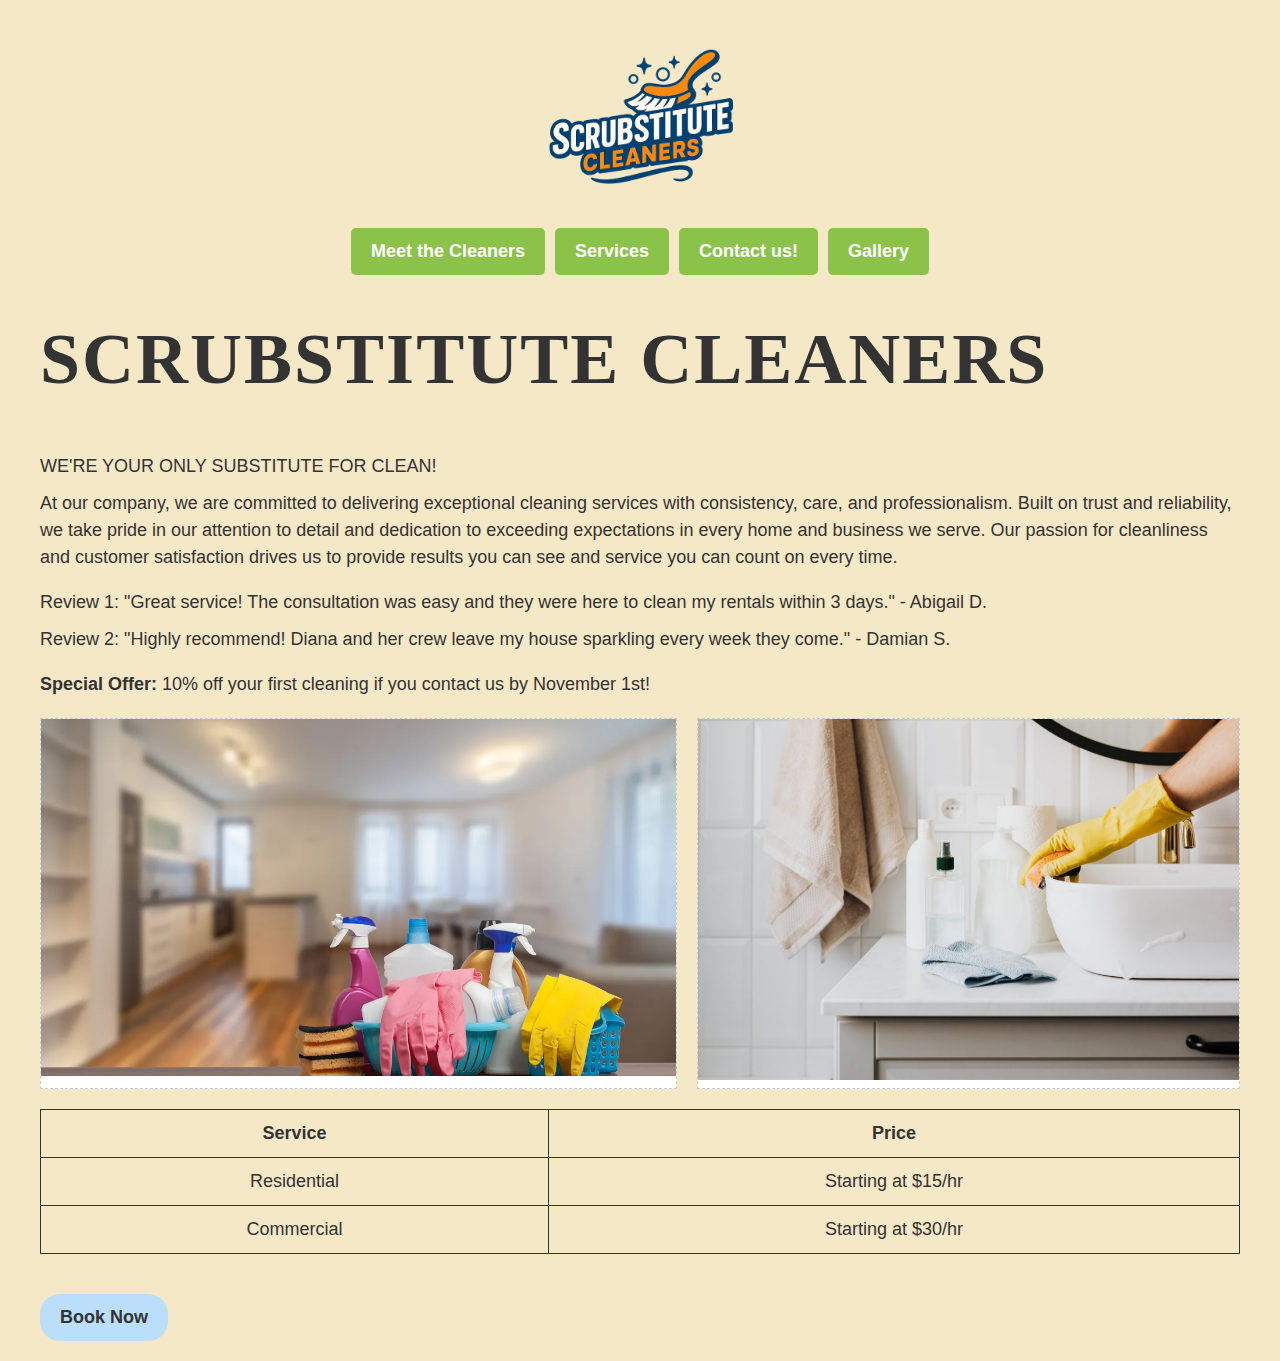
<file: index.html>
<!DOCTYPE html>
<html lang="en">
<head>
    <meta charset="UTF-8">
    <meta name="viewport" content="width=device-width, initial-scale=1.0">
    <meta name="description" content="Welcome to Scrubstitute Cleaners - Professional cleaning services for homes and businesses. Contact us today!">
    <meta name="title" content="Scrubstitute Cleaners - Home Page">
    <title>Scrubstitute Cleaners - Home Page</title>
    <link rel="stylesheet" href="Styles/mainPage.css"> 
</head>
<body>
    <div class="container">
        <header>
            <a href="index.html"><img src="images/logo.png" alt="Scrubstitute Cleaners Logo" class="logo"></a>
            <div class="buttons">
                <a href="Pages/meetTheCleaners.html" class="button">Meet the Cleaners</a>
                <a href="Pages/Services.html" class="button">Services</a>
                <a href="Pages/ContactUs.html" class="button">Contact us!</a>
                <a href="Pages/Gallery.html" class="button">Gallery</a>
            </div>
        </header>
        <h1><strong>SCRUBSTITUTE CLEANERS</strong></h1>
        <div class="content">
            <p>WE'RE YOUR ONLY SUBSTITUTE FOR CLEAN!</p>
            <p>At our company, we are committed to delivering exceptional cleaning services with consistency, care, and professionalism. Built on trust and 
                reliability, we take pride in our attention to detail and dedication to exceeding expectations in every home and business we serve. 
                Our passion for cleanliness and customer satisfaction drives us to provide results you can see and service you can count on every time.</p>
            <ul class="reviews">
                <li>Review 1: "Great service! The consultation was easy and they were here to clean my rentals within 3 days." - Abigail D.</li>
                <li>Review 2: "Highly recommend! Diana and her crew leave my house sparkling every week they come." - Damian S.</li>
            </ul>
            <p><strong>Special Offer:</strong> 10% off your first cleaning if you contact us by November 1st!</p>
        </div>
        <div class="images">
            <div class="small-images">
                <div class="small-image"><img src="images/apartment.webp" alt="Cleaning supplies"></div>
                <div class="small-image"><img src="images/sinkcleaning.jpg" alt="Cleaning bathroom"></div>
            </div>
        </div>
        <table class="pricing">
            <tr><th>Service</th><th>Price</th></tr>
            <tr><td>Residential</td><td>Starting at $15/hr</td></tr>
            <tr><td>Commercial</td><td>Starting at $30/hr</td></tr>
        </table>
        <a href="Pages/ContactUs.html" class="cta-button">Book Now</a>
    </div>
</body>
</html>
</file>
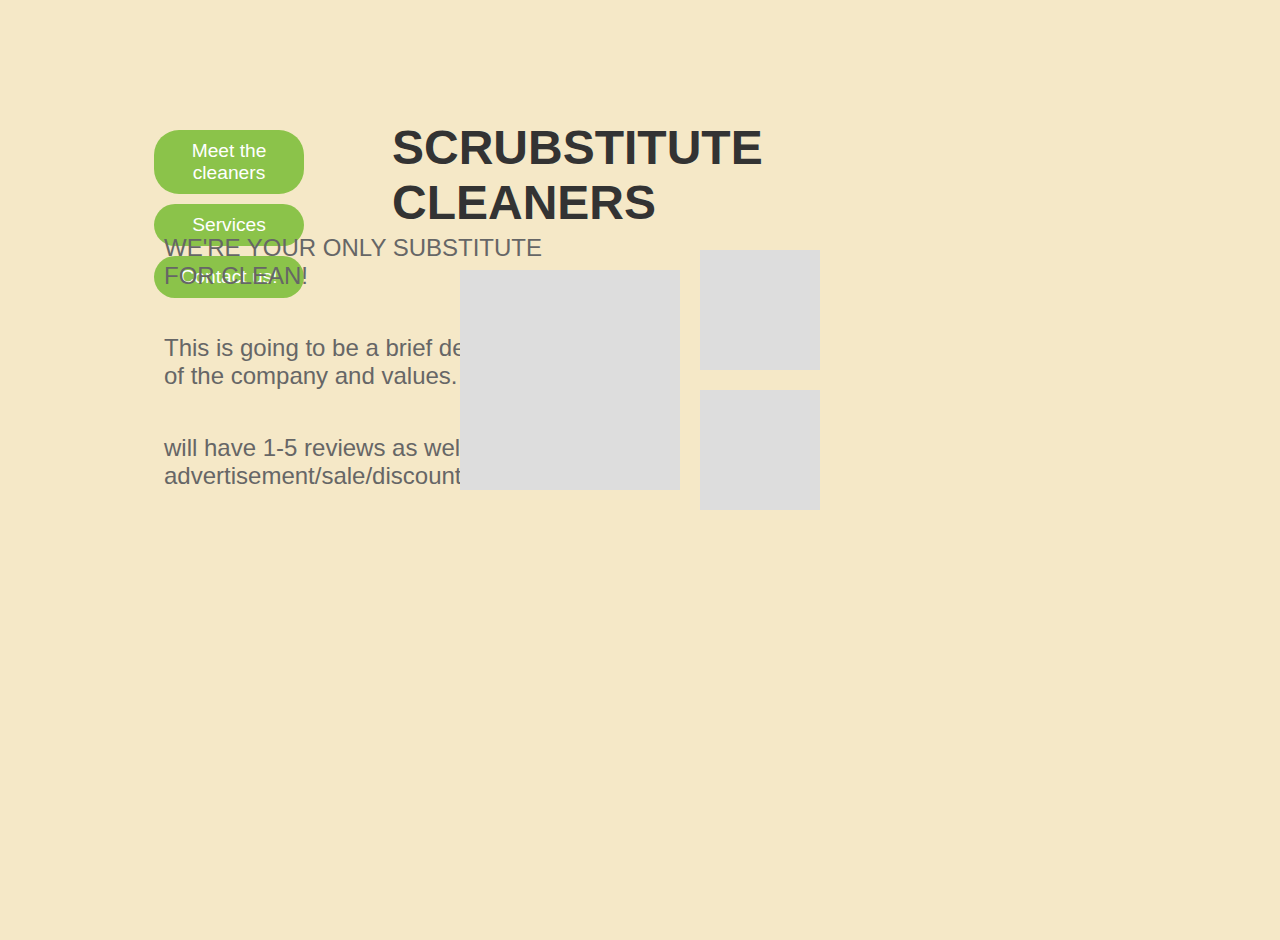
<file: Pages/index.html>
<!DOCTYPE html>
<html lang="en">
<head>
    <meta charset="UTF-8">
    <meta name="viewport" content="width=device-width, initial-scale=1.0">
    <title>Scrubstitute Cleaners</title>
    <style>
        body {
            font-family: Arial, sans-serif;
            background-color: #f5e8c7;
            margin: 0;
            padding: 20px;
            display: flex;
            justify-content: center;
            align-items: center;
            height: 100vh;
        }
        .container {
            position: relative;
            width: 80%;
            height: 80%;
            padding: 20px;
        }
        .buttons {
            position: absolute;
            top: 20px;
            left: 20px;
            padding: 10px;
        }
        .button {
            background-color: #8bc34a;
            color: white;
            padding: 10px 20px;
            margin: 10px 0;
            border: none;
            border-radius: 25px;
            cursor: pointer;
            font-size: 1.2em;
            width: 150px;
            text-align: center;
            display: block;
        }
        .button:hover {
            background-color: #689f38;
        }
        h1 {
            font-size: 3em;
            color: #333;
            margin: 0;
            position: absolute;
            top: 20px;
            left: 50%;
            transform: translateX(-50%);
            padding: 10px;
        }
        p {
            font-size: 1.5em;
            color: #666;
            padding: 10px;
        }
        .content {
            position: absolute;
            top: 100px;
            left: 20px;
            width: 40%;
            padding: 10px;
        }
        .images {
            position: absolute;
            top: 150px;
            left: 50%;
            transform: translateX(-50%);
            display: flex;
            justify-content: center;
            align-items: center;
            padding: 10px;
        }
        .large-image {
            width: 200px;
            height: 200px;
            background-color: #ddd;
            padding: 10px;
            margin-right: 20px;
        }
        .small-images {
            display: flex;
            flex-direction: column;
            gap: 20px;
        }
        .small-image {
            width: 100px;
            height: 100px;
            background-color: #ddd;
            padding: 10px;
        }
    </style>
</head>
<body>
    <div class="container">
        <div class="buttons">
            <button class="button" onclick="window.location.href='meet-cleaners.html'">Meet the cleaners</button>
            <button class="button" onclick="window.location.href='services.html'">Services</button>
            <button class="button" onclick="window.location.href='contact-us.html'">Contact us!</button>
        </div>
        <h1>SCRUBSTITUTE CLEANERS</h1>
        <div class="content">
            <p>WE'RE YOUR ONLY SUBSTITUTE FOR CLEAN!</p>
            <p>This is going to be a brief description of the company and values.</p>
            <p>will have 1-5 reviews as well advertisement/sale/discount</p>
        </div>
        <div class="images">
            <div class="large-image"></div>
            <div class="small-images">
                <div class="small-image"></div>
                <div class="small-image"></div>
            </div>
        </div>
    </div>
</body>
</html>
</file>
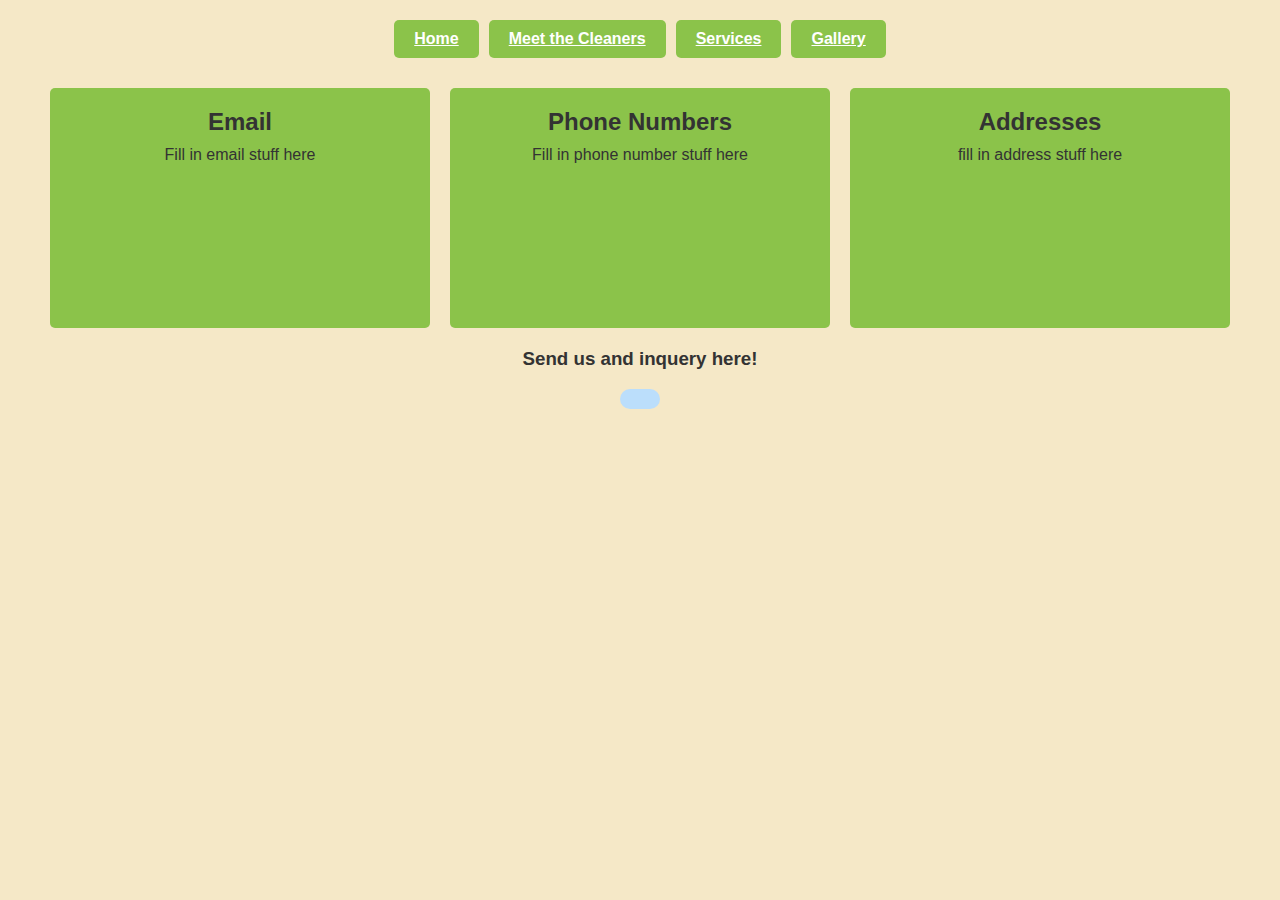
<file: Pages/ContactUs.html>
<!DOCTYPE html>
<html lang="en">
<head>
    <meta charset="UTF-8">
    <meta name="viewport" content="width=device-width, initial-scale=1.0">
    <title>Contact Us</title>
    <link rel="stylesheet" href="../Styles/contactUs.css">
</head>
<body>
    <div class="container">
        <div class="buttons">
            <a href="../index.html" class="button">Home</a>
            <a href="meetTheCleaners.html" class="button">Meet the Cleaners</a>
            <a href="Services.html" class="button">Services</a>
            <a href="Gallery.html" class="button">Gallery</a>
        </div>
        <div class="content">
            <div class="contactColumn">
                <h2>Email</h2>
                <p>Fill in email stuff here</p>
            </div>
            <div class="contactColumn">
                <h2>Phone Numbers</h2>
                <p>Fill in phone number stuff here</p>
            </div>
            <div class="contactColumn">
                <h2>Addresses</h2>
                <p>fill in address stuff here</p>
            </div>
        </div>
        <div class="contactLink">
                <h3>Send us and inquery here!</h3>
                <a href="https://forms.gle/hwkbTkn4iR8X6nLs6" class="form-link" target="_blank"></a>
        </div>
        </div>
    </div>
</body>
</html>
</file>
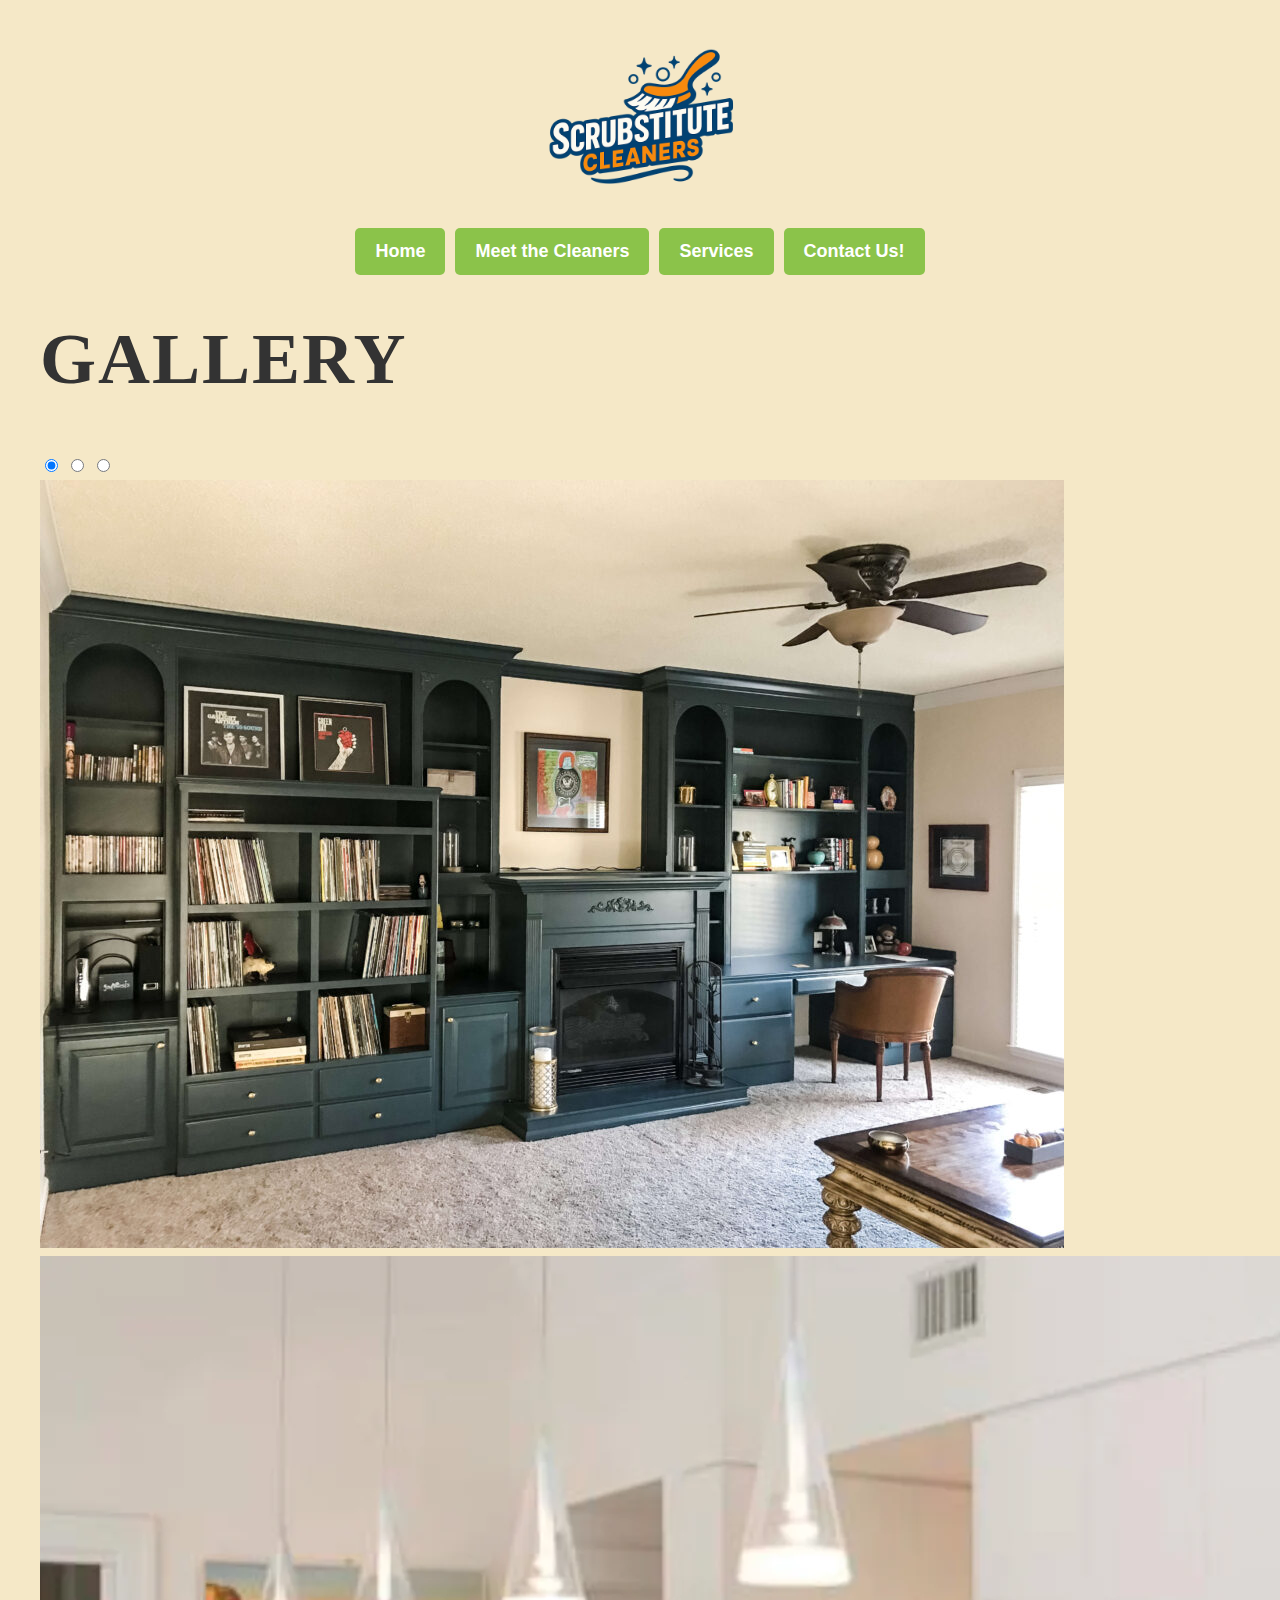
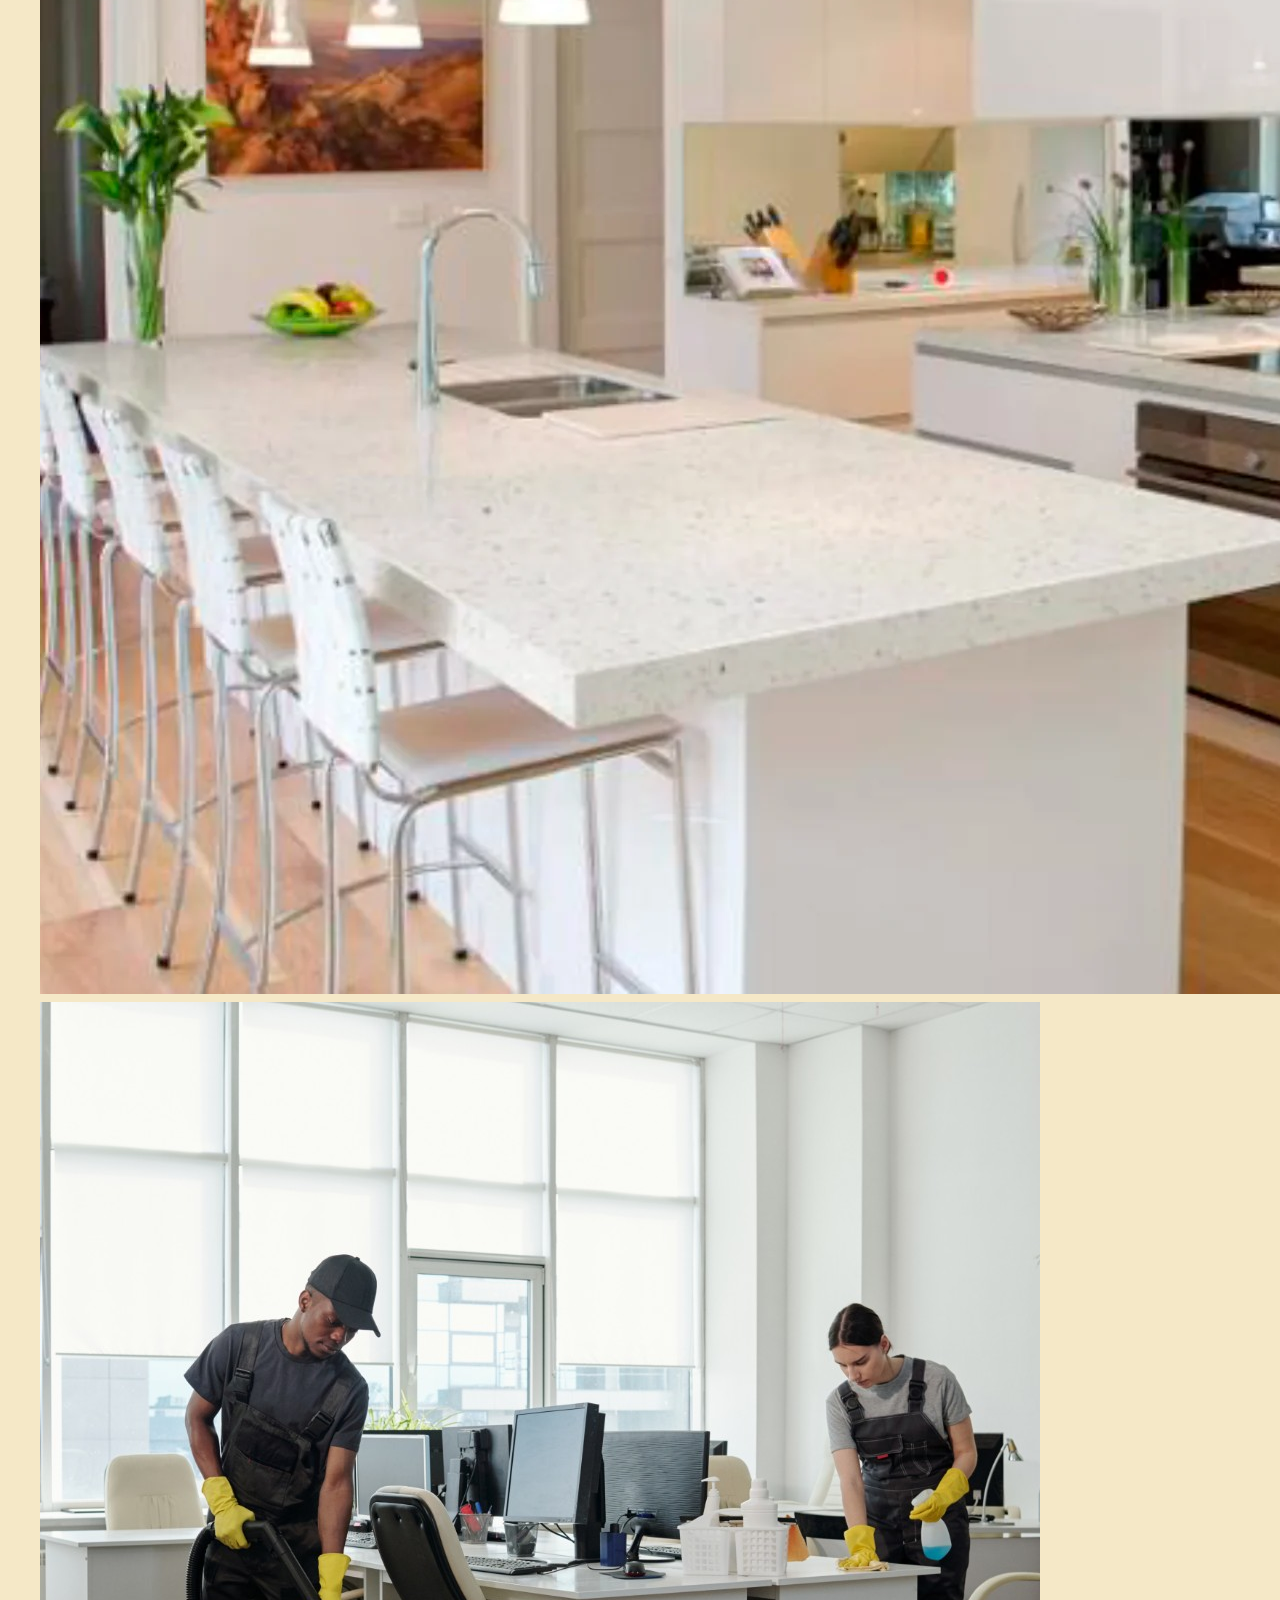
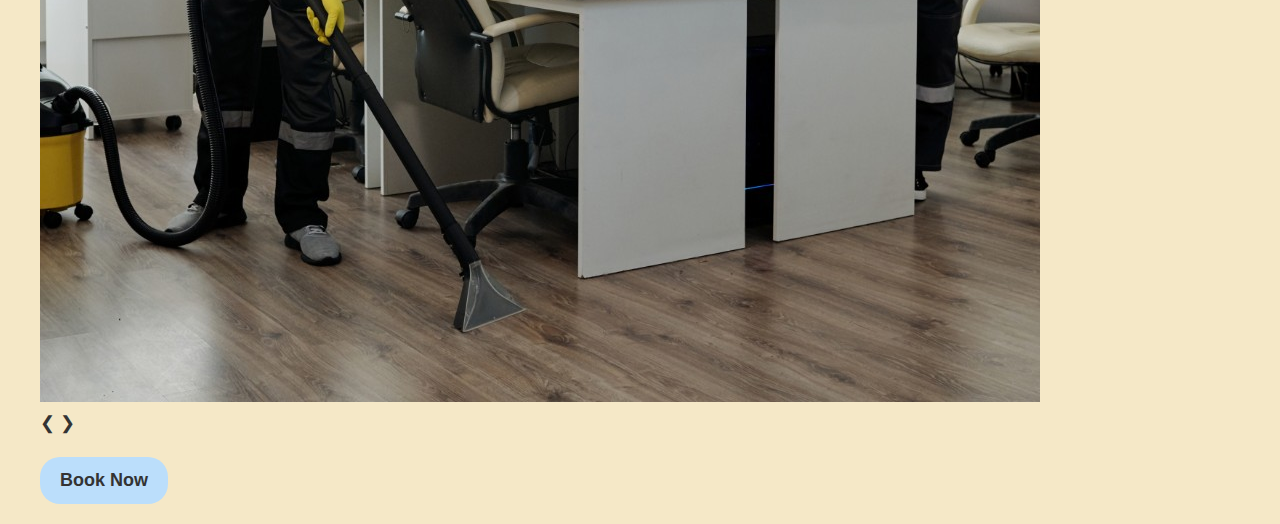
<file: Pages/Gallery.html>
<!DOCTYPE html>
<html lang="en">
<head>
    <meta charset="UTF-8">
    <meta name="viewport" content="width=device-width, initial-scale=1.0">
    <meta name="description" content="View our gallery of cleaning projects by Scrubstitute Cleaners.">
    <meta name="title" content="Scrubstitute Cleaners - Gallery">
    <title>Scrubstitute Cleaners - Gallery</title>
    <link rel="stylesheet" href="../Styles/mainPage.css">
</head>
<body>
    <div class="container">
        <header>
            <a href="../index.html"><img src="../images/logo.png" alt="Scrubstitute Cleaners Logo" class="logo"></a>
            <div class="buttons">
                <a href="../index.html" class="button">Home</a>
                <a href="meetTheCleaners.html" class="button">Meet the Cleaners</a>
                <a href="Services.html" class="button">Services</a>
                <a href="ContactUs.html" class="button">Contact Us!</a>
            </div>
        </header>
        <h1>GALLERY</h1>
        <div class="slideshow">
            <input type="radio" name="slide" id="slide1" checked>
            <input type="radio" name="slide" id="slide2">
            <input type="radio" name="slide" id="slide3">
            <div class="slides">
                <div class="slide">
                    <img src="../images/cleanlivingspace.jpg" alt="Clean living room after service">
                </div>
                <div class="slide">
                    <img src="../images/cleankitchen.webp" alt="Clean kitchen counter after service">
                </div>
                <div class="slide">
                    <img src="../images/officeclean.jpg" alt="Clean office space after service">
                </div>
            </div>
            <div class="navigation">
                <label for="slide1" class="nav-dot"></label>
                <label for="slide2" class="nav-dot"></label>
                <label for="slide3" class="nav-dot"></label>
            </div>
            <div class="controls">
                <label for="slide3" class="prev">❮</label>
                <label for="slide2" class="next">❯</label>
            </div>
        </div>
        <a href="../Pages/ContactUs.html" class="cta-button">Book Now</a>
    </div>
</body>
</html>
</file>
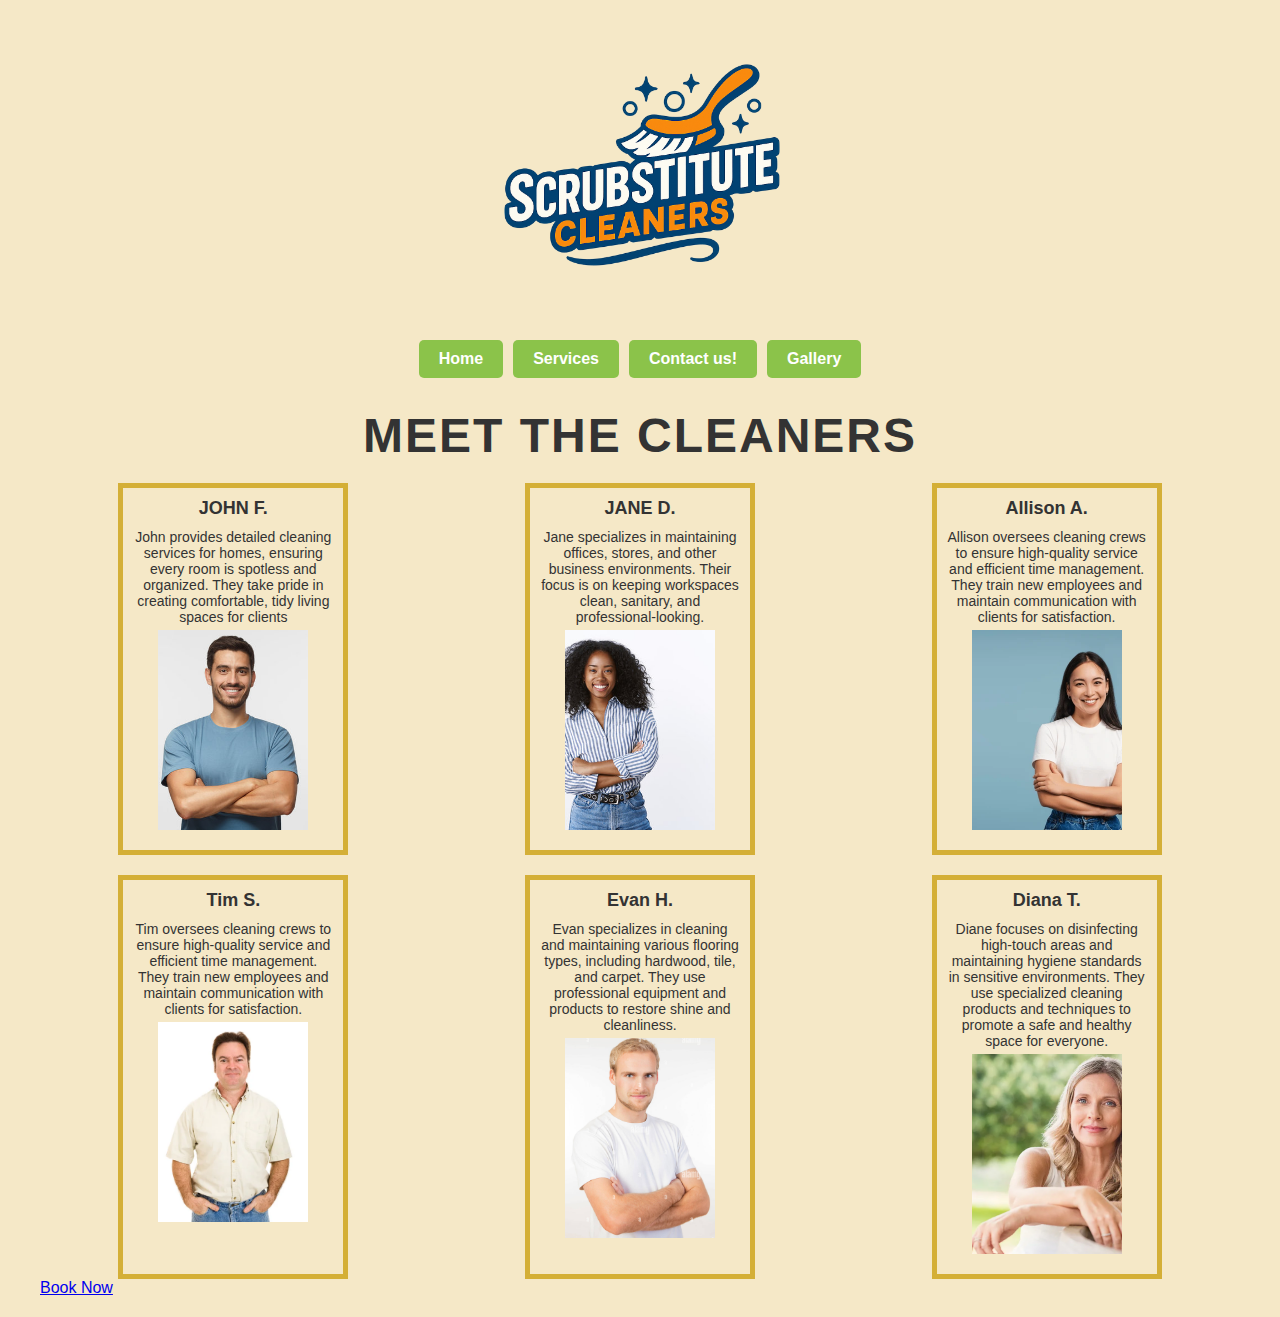
<file: Pages/meetTheCleaners.html>
<!DOCTYPE html>
<html lang="en">
<head>
    <meta charset="UTF-8">
    <meta name="viewport" content="width=device-width, initial-scale=1.0">
    <meta name="description" content="Meet the dedicated team at Scrubstitute Cleaners providing top cleaning services.">
    <meta name="title" content="Scrubstitute Cleaners - Meet the Cleaners">
    <title>Scrubstitute Cleaners - Meet the Cleaners</title>
    <link rel="stylesheet" href="../Styles/cleaners.css">
</head>
<body>
    <div class="container">
        <header>
            <a href="../index.html"><img src="../images/logo.png" alt="Scrubstitute Cleaners Logo" class="logo"></a>
            <div class="buttons">
                <a href="../index.html" class="button">Home</a>
                <a href="Services.html" class="button">Services</a>
                <a href="ContactUs.html" class="button">Contact us!</a>
                <a href="Gallery.html" class="button">Gallery</a>
            </div>
        </header>
        <h1>MEET THE CLEANERS</h1>
        <div class="employees">
            <div class="employee">
                <div class="employee-name">JOHN F.</div>
                <div class="employee-description">John provides detailed cleaning services for homes, ensuring every room is spotless and organized. They take pride in creating comfortable, tidy living spaces for clients</div>
                <div class="image-placeholder"><img src="../images/john.jpg" alt="John F."></div>
            </div>
            <div class="employee">
                <div class="employee-name">JANE D.</div>
                <div class="employee-description">Jane specializes in maintaining offices, stores, and other business environments. Their focus is on keeping workspaces clean, sanitary, and professional-looking.</div>
                <div class="image-placeholder"><img src="../images/jane.jpg" alt="Jane D."></div>
            </div>
            <div class="employee">
                <div class="employee-name">Allison A.</div>
                <div class="employee-description">Allison oversees cleaning crews to ensure high-quality service and efficient time management. They train new employees and maintain communication with clients for satisfaction.</div>
                <div class="image-placeholder"><img src="../images/Allison.webp" alt="Allison A."></div>
            </div>
            <div class="employee">
                <div class="employee-name">Tim S.</div>
                <div class="employee-description">Tim oversees cleaning crews to ensure high-quality service and efficient time management. They train new employees and maintain communication with clients for satisfaction.</div>
                <div class="image-placeholder"><img src="../images/Tim.jpg" alt="Tim S."></div>
            </div>
            <div class="employee">
                <div class="employee-name">Evan H.</div>
                <div class="employee-description">Evan specializes in cleaning and maintaining various flooring types, including hardwood, tile, and carpet. They use professional equipment and products to restore shine and cleanliness.</div>
                <div class="image-placeholder"><img src="../images/Evan.jpg" alt="Evan H."></div>
            </div>
            <div class="employee">
                <div class="employee-name">Diana T.</div>
                <div class="employee-description"> Diane focuses on disinfecting high-touch areas and maintaining hygiene standards in sensitive environments. They use specialized cleaning products and techniques to promote a safe and healthy space for everyone.</div>
                <div class="image-placeholder"><img src="../images/Diane.webp" alt="Diana T."></div>
            </div>
        </div>
        <a href="../Pages/ContactUs.html" class="cta-button">Book Now</a>
    </div>
</body>
</html>
</file>
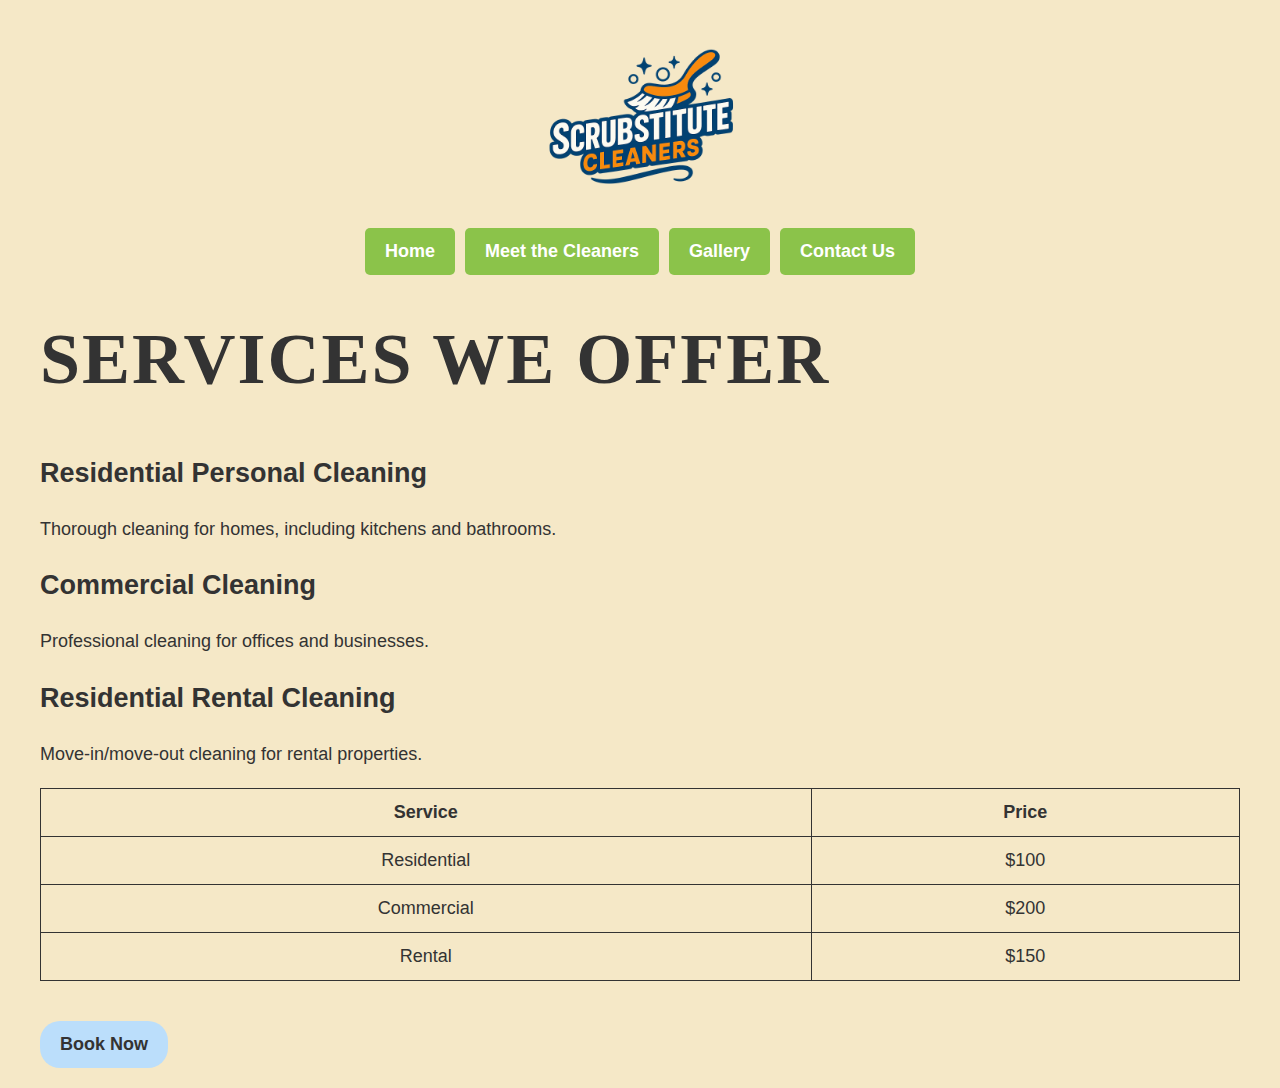
<file: Pages/Services.html>
<!DOCTYPE html>
<html lang="en">
<head>
    <meta charset="UTF-8">
    <meta name="viewport" content="width=device-width, initial-scale=1.0">
    <meta name="description" content="Explore the cleaning services offered by Scrubstitute Cleaners including residential and commercial options.">
    <meta name="title" content="Scrubstitute Cleaners - Services">
    <title>Scrubstitute Cleaners - Services</title>
    <link rel="stylesheet" href="../Styles/mainPage.css">
</head>
<body>
    <div class="container">
        <header>
            <a href="../index.html"><img src="../images/logo.png" alt="Scrubstitute Cleaners Logo" class="logo"></a>
            <div class="buttons">
                <a href="../index.html" class="button">Home</a>
                <a href="meetTheCleaners.html" class="button">Meet the Cleaners</a>
                <a href="Gallery.html" class="button">Gallery</a>
                <a href="ContactUs.html" class="button">Contact Us</a>
            </div>
        </header>
        <h1>SERVICES WE OFFER</h1>
        <div class="content">
            <div class="servicesColumn">
                <h2>Residential Personal Cleaning</h2>
                <p>Thorough cleaning for homes, including kitchens and bathrooms.</p>
            </div>
            <div class="servicesColumn">
                <h2>Commercial Cleaning</h2>
                <p>Professional cleaning for offices and businesses.</p>
            </div>
            <div class="servicesColumn">
                <h2>Residential Rental Cleaning</h2>
                <p>Move-in/move-out cleaning for rental properties.</p>
            </div>
        </div>
        <table class="pricing">
            <tr><th>Service</th><th>Price</th></tr>
            <tr><td>Residential</td><td>$100</td></tr>
            <tr><td>Commercial</td><td>$200</td></tr>
            <tr><td>Rental</td><td>$150</td></tr>
        </table>
        <a href="../Pages/ContactUs.html" class="cta-button">Book Now</a>
    </div>
</body>
</html>
</file>
<file: Styles/mainPage.css>
body {
    margin: 0;
    padding: 0;
    font-family: Arial, sans-serif;
    background-color: #f5e8c7;
    color: #333;
    font-size: 18px; /* Accessibility: 18px minimum */
    line-height: 1.5; /* Accessibility: Line spacing */
}

.container {
    max-width: 1200px;
    margin: 0 auto;
    padding: 20px;
}

header {
    text-align: center;
    margin-bottom: 20px;
}

.logo {
    max-width: 200px;
    height: auto;
}

h1 {
    font-size: 4em;
    margin: 0 0 40px 0;
    color: #333;
    font-weight: bold;
    text-transform: uppercase;
    letter-spacing: 2px;
    font-family: 'Times New Roman', serif;
}

.buttons {
    display: flex;
    justify-content: center;
    gap: 10px;
    margin-bottom: 30px;
}

.button {
    padding: 10px 20px;
    text-decoration: none;
    color: #fff;
    background-color: #8bc34a; /* Green buttons */
    border-radius: 5px;
    font-weight: bold;
    text-align: center;
}

.button:hover {
    background-color: #689f38;
}

.content, .images {
    margin-top: 20px;
}

.content p, .reviews li {
    margin: 10px 0;
}

.reviews {
    list-style-type: none;
    padding: 0;
}

.images {
    display: flex;
    flex-direction: column;
    gap: 20px;
}

.large-image, .small-image {
    background-color: #fff;
    border: 1px dashed #ccc;
}

.large-image img {
    width: 100%;
    height: auto;
}

.small-images {
    display: flex;
    gap: 20px;
}

.small-image img {
    width: 100%;
    height: auto;
}

.pricing {
    width: 100%;
    border-collapse: collapse;
    margin: 20px 0;
}

.pricing th, .pricing td {
    border: 1px solid #333;
    padding: 10px;
    text-align: center;
}

.cta-button {
    display: inline-block;
    padding: 10px 20px;
    background-color: #bbdefb;
    color: #333;
    text-decoration: none;
    border-radius: 20px;
    font-weight: bold;
    margin-top: 20px;
}

.cta-button:hover {
    background-color: #90caf9;
}

/* Responsive Design */
@media (max-width: 768px) {
    .buttons {
        align-items: center;
    }
    .button {
        width: 150px;
    }
    .large-image, .small-image {
        height: auto;
    }
    h1 {
        font-size: 2.5em;
    }
}

@media (max-width: 480px) {
    .button {
        padding: 10px 20px;
        font-size: 14px;
    }
}
</file>
<file: Styles/contactUs.css>
body {
    margin: 0;
    padding: 0;
    font-family: Arial, sans-serif;
    background-color: #f5e8c7;
    color: #333;
}

.container {
    max-width: 1200px;
    margin: 0 auto;
    padding: 20px;
}

header {
    text-align: center;
    margin-bottom: 20px;
}

h1 {
    margin: 0 0 10px;
    color: #333;
    text-transform: uppercase;
    letter-spacing: 2px;
}

.buttons {
    display: flex;
    justify-content: center;
    gap: 10px;
    margin-bottom: 30px;
}

.button {
    padding:  10PX 20PX;
    color: #FFF;
    background-color: #8BC34A;
    border-radius: 5PX;
    font-weight: bold;
    text-align: center;
}

.button:hover {
    background-color: #689f38;
}

.content {
    display: flex;
    justify-content: space-between;
    margin-bottom: 20px;
}

.contactColumn {
    flex: 1;
    background-color: #8BC34A;
    padding: 20px;
    border-radius: 5px;
    text-align: center;
    margin: 0 10px;
    min-height: 200px;
}

h2 {
  font-size: 24px;
  margin: 0 0 10px;
  color: #333;
}

p {
  font-size: 16px;
  margin: 5px 0;
}

.contactLink {
  text-align: center;
  margin-top: 20px;
}

.form-link {
  display: inline-block;
  padding: 10px 20px;
  background-color: #bbdefb; /* Light blue button */
  color: #333;
  text-decoration: none;
  border-radius: 20px;
  font-weight: bold;
}

.form-link:hover {
  background-color: #90caf9; /* Slightly darker blue on hover */
}

/* Responsive Design */
@media (max-width: 768px) {
  .content {
    flex-direction: column;
  }

  .contactColumn {
    margin: 10px 0;
    min-height: auto; /* Remove fixed height on mobile */
  }

  .buttons {
    flex-direction: column;
    align-items: center;
  }

  .button {
    margin: 5px 0;
  }
}

@media (max-width: 480px) {
  h1 {
    font-size: 36px;
  }

  h2 {
    font-size: 20px;
  }

  .form-link {
    padding: 8px 16px;
    font-size: 14px;
  }
}
</file>
<file: Styles/cleaners.css>
body {
    margin: 0;
    padding: 0;
    font-family: Arial, sans-serif;
    background-color: #f5e8c7; /* Light beige background */
    color: #333;
}

.container {
    max-width: 1200px;
    margin: 0 auto;
    padding: 20px;
}

header {
    text-align: center;
    margin-bottom: 20px;
}

.logo {
    max-width: 300px;
    height: auto;
    display: block;
    margin: 0 auto 20px;
}

h1 {
    font-size: 48px;
    text-align: center;
    margin: 0 0 20px;
    color: #333;
    text-transform: uppercase;
    letter-spacing: 2px;
}

.buttons {
    display: flex;
    justify-content: center;
    gap: 10px;
    margin-bottom: 30px;
}

.button {
    padding: 10px 20px;
    text-decoration: none;
    color: #fff;
    background-color: #8bc34a; /* Green buttons */
    border-radius: 5px;
    font-weight: bold;
    text-align: center;
}

.button:hover {
    background-color: #689f38; /* Darker green on hover */
}

.employees {
    display: grid;
    grid-template-columns: repeat(3, 1fr); /* 3 columns */
    gap: 20px;
    justify-items: center;
    margin-top: 20px;
}

.employee {
    text-align: center;
    border: 5px solid #d4af37; /* Yellow-brown border */
    padding: 10px;
    width: 200px;
    display: flex;
    flex-direction: column;
    align-items: center;
}

.employee-name {
    font-size: 18px;
    font-weight: bold;
    margin-bottom: 10px;
}

.image-placeholder {
    width: 150px;
    height: 200px; /* Placeholder height */
    margin-bottom: 10px;
}

.image-placeholder img {
    width: 100%;
    height: 100%;
    object-fit: cover; /* Ensures image fits without distortion */
}

.employee-description {
    font-size: 14px;
    margin-bottom: 5px;
}

/* Responsive Design */
@media (max-width: 768px) {
    .employees {
        grid-template-columns: repeat(2, 1fr); /* 2 columns on tablets */
    }

    .employee {
        width: 150px;
    }
}

@media (max-width: 480px) {
    .employees {
        grid-template-columns: 1fr; /* 1 column on phones */
    }

    .employee {
        width: 200px;
    }

    h1 {
        font-size: 36px;
    }

    .button {
        padding: 8px 16px;
        font-size: 14px;
    }
}
</file>
